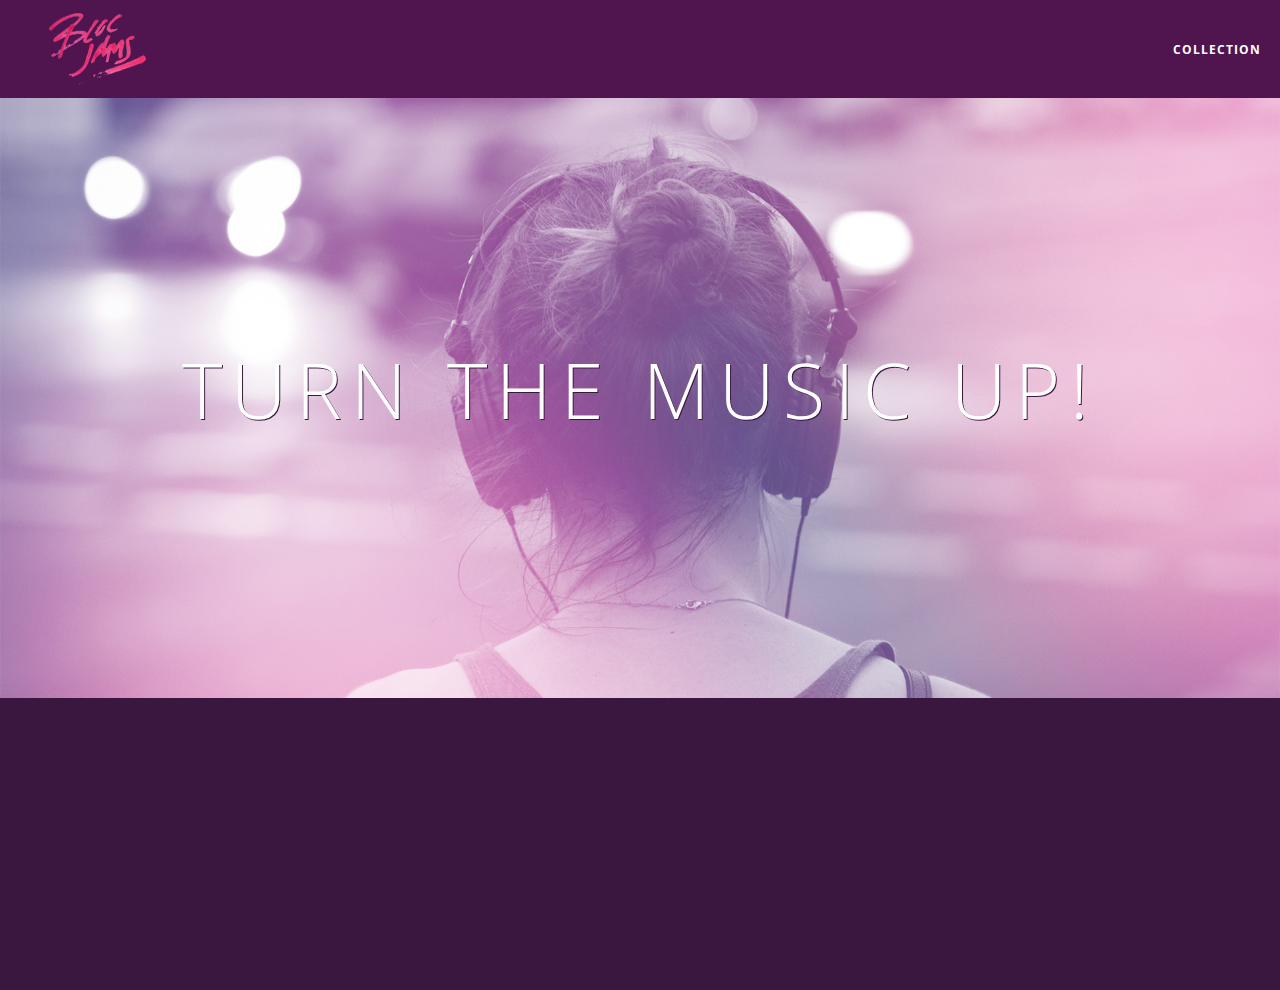
<file: index.html>
<!DOCTYPE html>
 <html>
      <head>
         <title>Bloc Jams</title>
         <meta name="viewport" content="width=device-width, initial-scale=1">
         <link rel="stylesheet" type="text/css" href="http://fonts.googleapis.com/css?family=Open+Sans:400,800,600,700,300">
         <link rel="stylesheet" type="text/css" href="http://code.ionicframework.com/ionicons/2.0.1/css/ionicons.min.css">
         <link rel="stylesheet" type="text/css" href="styles/normalize.css">
         <link rel="stylesheet" type="text/css" href="styles/main.css">
          <link rel="stylesheet" type="text/css" href="styles/landing.css">
     </head>
     <body class="landing">
         <nav class="navbar"> <!-- nav bar -->
                      <a href="index.html" class="logo">
             <img src="assets/images/bloc_jams_logo.png" alt="bloc jams logo">
         </a>
         <div class="links-container">
             <a href="collection.html" class="navbar-link">collection</a>
         </div>
         </nav>
          <section class="hero-content"> <!-- hero content -->
            <h1 class="hero-title">Turn the music up!</h1>
         </section>
           <section class="selling-points container"> <!-- selling points -->
            <div class="container clearfix"></div>
            <div class="point column third">
                 <span class="ion-music-note"></span>
                 <h5 class="point-title">Choose your music</h5>
                 <p class="point-description">The world is full of music; why should you have to listen to music that someone else chose?</p>
             </div>
            <div class="point column third">
                 <span class="ion-radio-waves"></span>
                 <h5 class="point-title">Unlimited, streaming, ad-free</h5>
                 <p class="point-description">No arbitrary limits. No distractions.</p>
             </div>
               <div class="point column third">
                 <span class="ion-iphone"></span>
                 <h5 class="point-title">Mobile enabled</h5>
                 <p class="point-description">Listen to your music on the go. This streaming service is available on all mobile platforms.</p>
             </div>
         </section>
         <script src="https://code.jquery.com/jquery-2.1.3.min.js"></script>
         <script src="scripts/landing.js"></script>
     </body>
 </html>
</file>
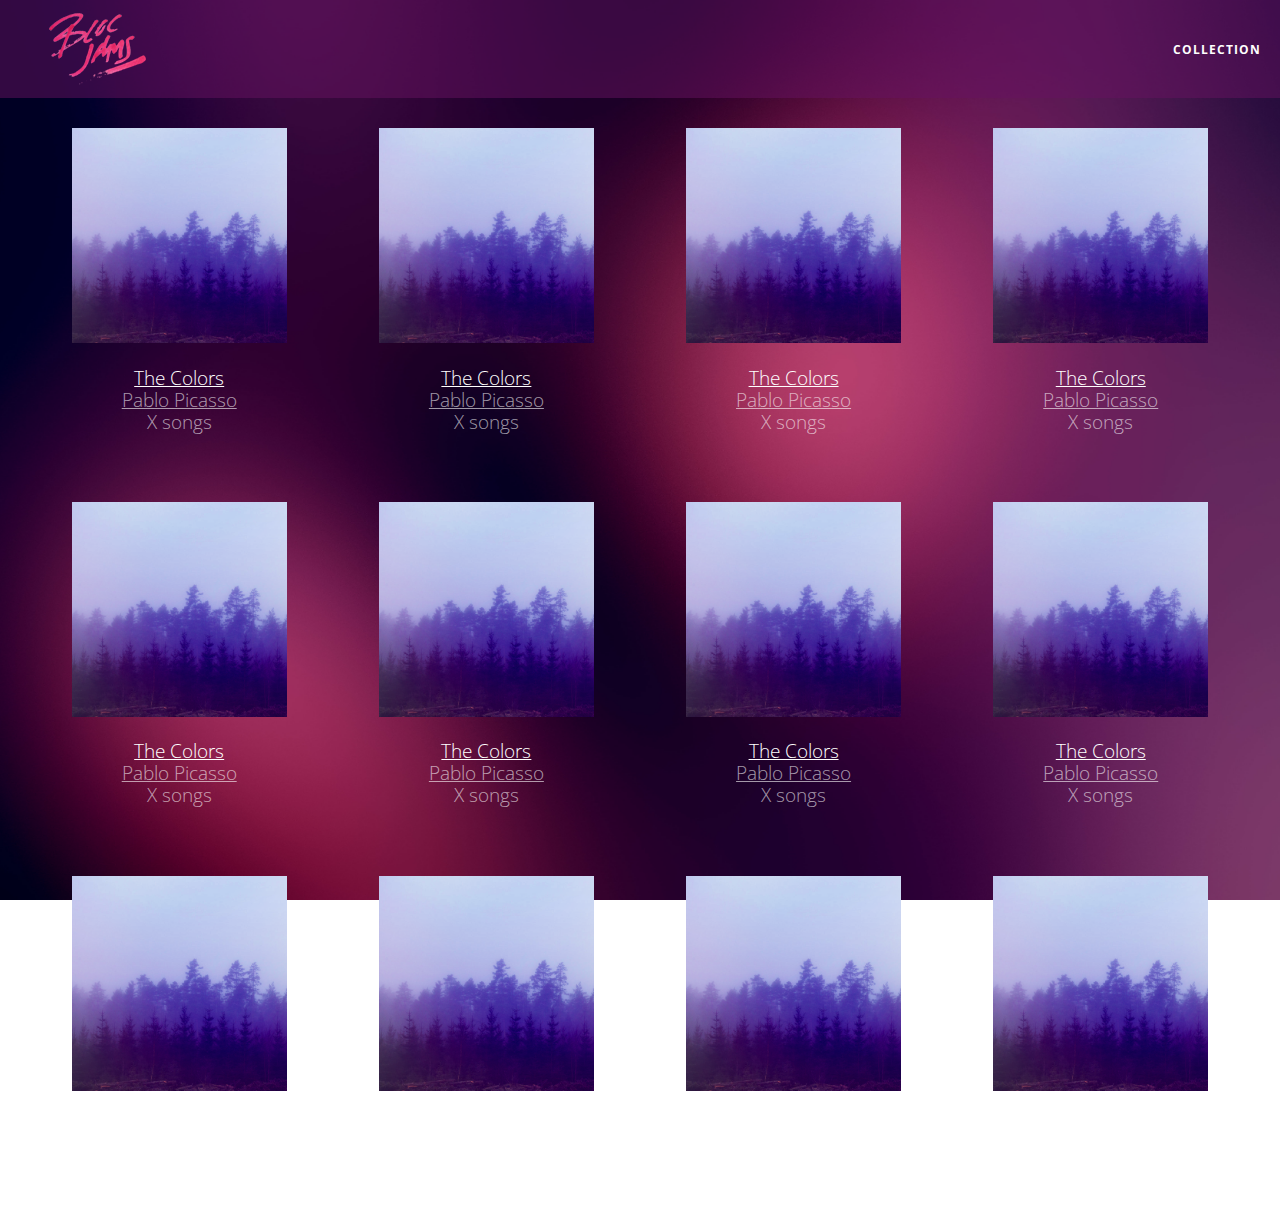
<file: collection.html>
<!DOCTYPE html>
 <html>
     <head>
         <title>Bloc Jams</title>
         <meta name="viewport" content="width=device-width, initial-scale=1">
         <link rel="stylesheet" type="text/css" href="http://fonts.googleapis.com/css?family=Open+Sans:400,800,600,700,300">
         <link rel="stylesheet" type="text/css" href="http://code.ionicframework.com/ionicons/2.0.1/css/ionicons.min.css">
         <link rel="stylesheet" type="text/css" href="styles/normalize.css">
         <link rel="stylesheet" type="text/css" href="styles/main.css">
         <link rel="stylesheet" type="text/css" href="styles/collection.css">
     </head>
     <body class="collection">
                 <nav class="navbar"> <!-- nav bar -->
             <a href="index.html" class="logo">
                 <img src="assets/images/bloc_jams_logo.png" alt="bloc jams logo">
             </a>
             <div class="links-container">
                 <a href="collection.html" class="navbar-link">collection</a>
             </div>
         </nav>
         
     <section class="album-covers container clearfix">        
          </section>
          <script src="https://code.jquery.com/jquery-2.1.3.min.js"></script>
          <script src="scripts/collection.js"></script>
     </body>
 </html>
</file>
<file: styles/main.css>
*, *:before, *:after {
    -moz-box-sizing: border-box;
    -webkit-box-sizing: border-box;
    box-sizing: border-box;
}

html {
    height: 100%;
    font-size: 100%;
}

body {
    font-family: 'Open Sans';
    color: white;
    min-height: 100%;
}

.navbar {
    position: relative;
    padding: 0.5rem;
         /* #1 */
     background-color: rgba(101,18,95,0.5);
     /* #2 */
     z-index: 1;
}

.navbar  .logo {
         position: relative;
     left: 2rem;
     cursor: pointer;  /* produces the finger-pointer icon when you hover over the logo */
 }
 
 .navbar .links-container {
     display: table;
     position: absolute;
     top: 0;
     right: 0;
     height: 100px;
     color: white;
     /* #3 */
     text-decoration: none;
 }
 
 .links-container .navbar-link {
     display: table-cell;
     position: relative;
     height: 100%;
     padding-left: 1rem;
     padding-right: 1rem;
     /* #4 */
     vertical-align: middle;
     color: white;
     font-size: 0.625rem;
     letter-spacing: 0.05rem;
     font-weight: 700;
     text-transform: uppercase;
     /* #3 */
     text-decoration: none;
     cursor: pointer;
 }
 
   /* #5 */
 .links-container .navbar-link:hover {
     color: rgb(233,50,117);
}
 .container {
     margin: 0 auto;
     max-width: 64rem;
 }
 .container.narrow {
     max-width: 56rem;
 }
 
 /* Medium screens (640px) */
 @media (min-width: 640px) {
     html { font-size: 112%; }
      .column {
         float: left;
         padding-left: 1rem;
         padding-right: 1rem;
     }
     
     .column.full { width: 100%; }
     .column.two-thirds { width: 66.7%; }
     .column.half { width: 50%; }
     .column.third { width: 33.3%; }
     .column.fourth { width: 25%; }
     .column.flow-opposite { float: right; }  
 }

 /* Large screens (1024px) */
 @media (min-width: 1024px) {
     html { font-size: 120%; }
 }
.clearfix::before,
.clearfix::after {
   content: " ";
   display: table;
}

.clearfix::after {
   clear: both;
}
</file>
<file: styles/landing.css>
body.landing {
    background-color: rgb(58,23,63);
}

.hero-content {
    position: relative;
    min-height: 600px;
    background-image: url(../assets/images/bloc_jams_bg.jpg);
    background-repeat: no-repeat;
    background-position: center center;
    background-size: cover;
}

.hero-content .hero-title {
    position: absolute;
    top: 40%;
    -webkit-transform: translateY(-50%);
    -moz-transform: translateY(-50%);
    transform: translateY(-50%);
    width: 100%;
    text-align: center;
    font-size: 4rem;
    font-weight: 300;
    text-transform: uppercase;
    letter-spacing: 0.5rem;
    text-shadow: 1px 1px 0px rgb(58,23,63);
}

.selling-points {
    position: relative;
}

.point {
    position: relative;
    padding: 2rem;
    text-align: center;
      opacity: 0;
     -webkit-transform: scaleX(0.9) translateY(3rem);
     -moz-transform: scaleX(0.9) translateY(3rem);
     transform: scaleX(0.9) translateY(3rem);
     -webkit-transition: all 0.25s ease-in-out;
     -moz-transition: all 0.25s ease-in-out;
     transition: all 0.25s ease-in-out;
     -webkit-transition-delay: 0.2s;
     -moz-transition-delay: 0.2s;
     transition-delay: 0.2s;
 }
}

.point  .point-title {
    font-size: 1.25rem;
}

.ion-music-note,
.ion-radio-waves,
.ion-iphone {
    color: rgb(233,50,117);
    font-size: 5rem;
}
</file>
<file: styles/collection.css>
body.collection {
     background-image: url(../assets/images/blurred_backgrounds/blur_bg_2.jpg);
     background-repeat: no-repeat;
     background-attachment: fixed;
     background-position: center center;
     background-size: cover;
 }
 
 .album-covers {
     position: relative;
 }
 
 .collection-album-container {
     position: relative;
     margin-top: 30px;
     margin-bottom: 20px;
     text-align: center;
 }
 
 .collection-album-container .caption {
     margin-top: 10px;
 }
 
 .collection-album-container .caption p {
     font-size: 1rem;
     font-weight: 300;
     color: rgba(255, 255, 255, 0.6);
 }
 
 .collection-album-container .caption p a {
     color: rgba(255, 255, 255, 0.6);
 }
 
 .collection-album-container .caption p a.album-name {
     color: white;
 }
 
 .collection-album-container img {
     width: 80%;
 }
</file>
